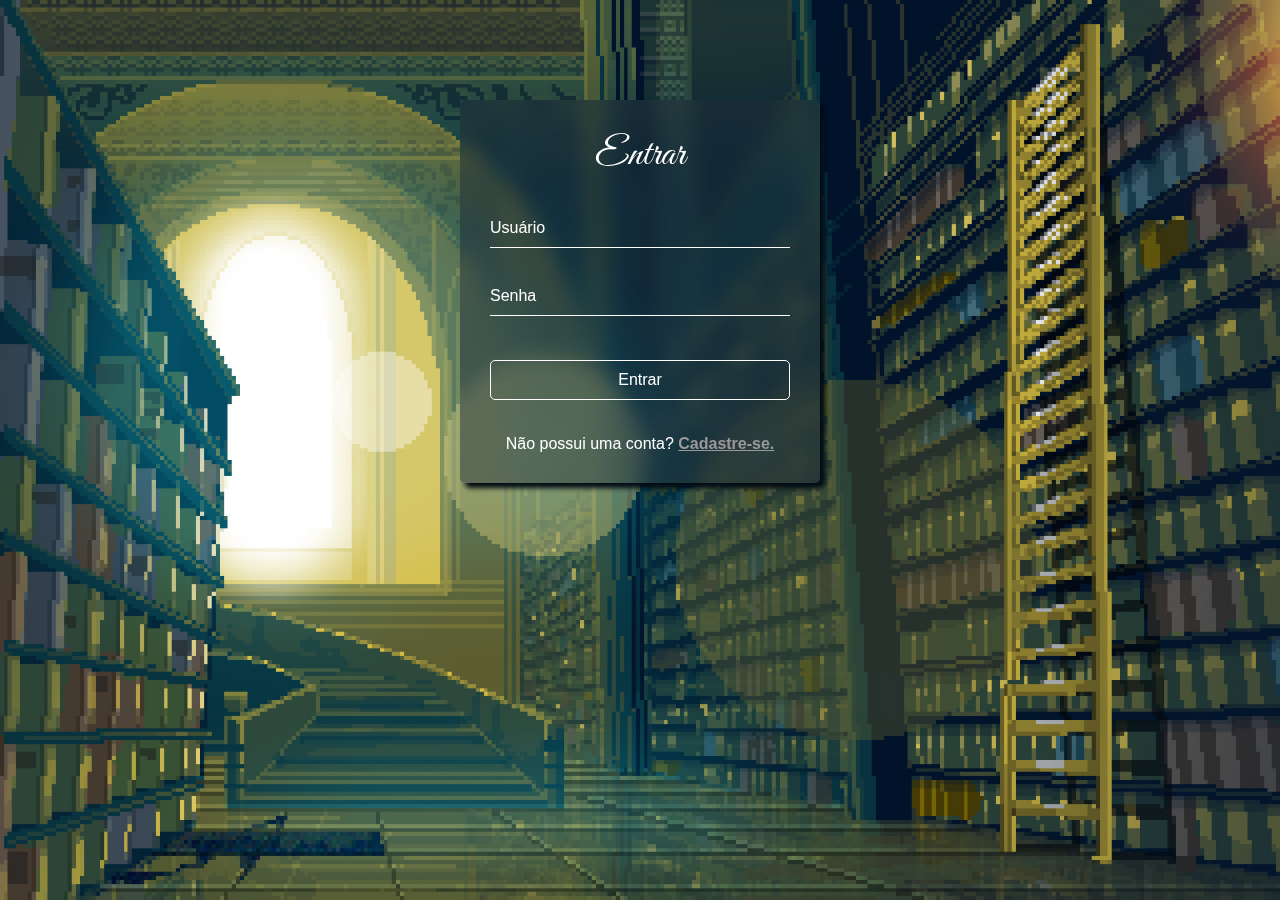
<file: index.html>
<!DOCTYPE html>
<html lang="pt-br">

<head>
    <meta charset="UTF-8">
    <meta http-equiv="X-UA-Compatible" content="IE=edge">
    <meta name="viewport" content="width=device-width, initial-scale=1.0">
    <link rel="stylesheet" href="https://stackpath.bootstrapcdn.com/font-awesome/4.7.0/css/font-awesome.min.css">

    <!-- CSS pessoal -->
    <link rel="stylesheet" href="style/login.css">
    <title>Login</title>
</head>

<body>

    <div class="container">
        <div class="card">
            <h1>Entrar</h1>

            <div id="msgError"></div>

            <div class="label-float">
                <input type="text" placeholder="" required id="usuario">
                <label id="userLabel" for="usuario">Usuário</label>
            </div>
            <div class="label-float">
                <input type="password" placeholder="" required id="senha">
                <label id="senhaLabel" for="senha">Senha</label>
            </div>
            <div>
                <button type="submit" onclick="entrar()">Entrar</button>
            </div>
            <p>Não possui uma conta? <a href="pages/cads.html">Cadastre-se.</a></p>
        </div>
    </div>

    <script src="scripts/login.js"></script>

</body>

</html>
</file>
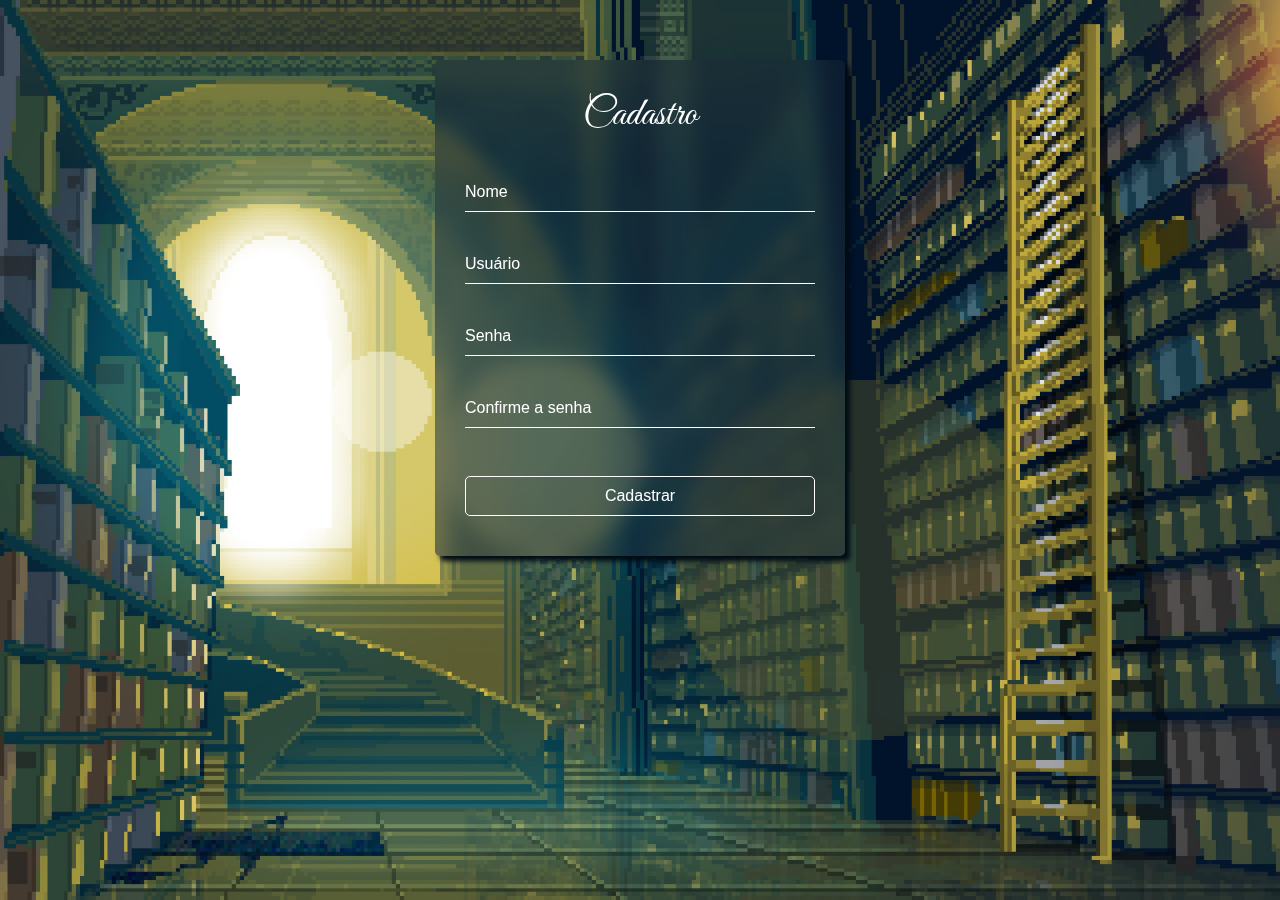
<file: pages/cads.html>
<!DOCTYPE html>
<html lang="pt-br">

<head>
    <meta charset="UTF-8">
    <meta http-equiv="X-UA-Compatible" content="IE=edge">
    <meta name="viewport" content="width=device-width, initial-scale=1.0">

    <!-- CSS Pessoal -->
    <link rel="stylesheet" href="../style/login.css">
    <link rel="stylesheet" href="../style/cads.css">
    <title>Cadastro</title>
</head>

<body>

    <div class="container">
        <div class="card">
            <h1>Cadastro</h1>

            <div id="msgError"></div>
            <div id="msgSuccess"></div>

            <div class="label-float">
                <input type="text" required id="nome">
                <label id="labelNome" for="nome">Nome</label>
            </div>
            <div class="label-float">
                <input type="text" required id="usuario">
                <label id="labelUsuario" for="usuario">Usuário</label>
            </div>
            <div class="label-float">
                <input type="password" required id="senha">
                <label id="labelSenha" for="senha">Senha</label>
            </div>
            <div class="label-float">
                <input type="password" required id="confirme">
                <label id="labelConfirma" for="confirme">Confirme a senha</label>
            </div>
            <div>
                <button class="botao" style="margin-bottom: 10px;" onclick="cadastrar()">Cadastrar</button>
            </div>
        </div>
    </div>

    <script src="../scripts/cadastro.js"></script>

</body>

</html>
</file>
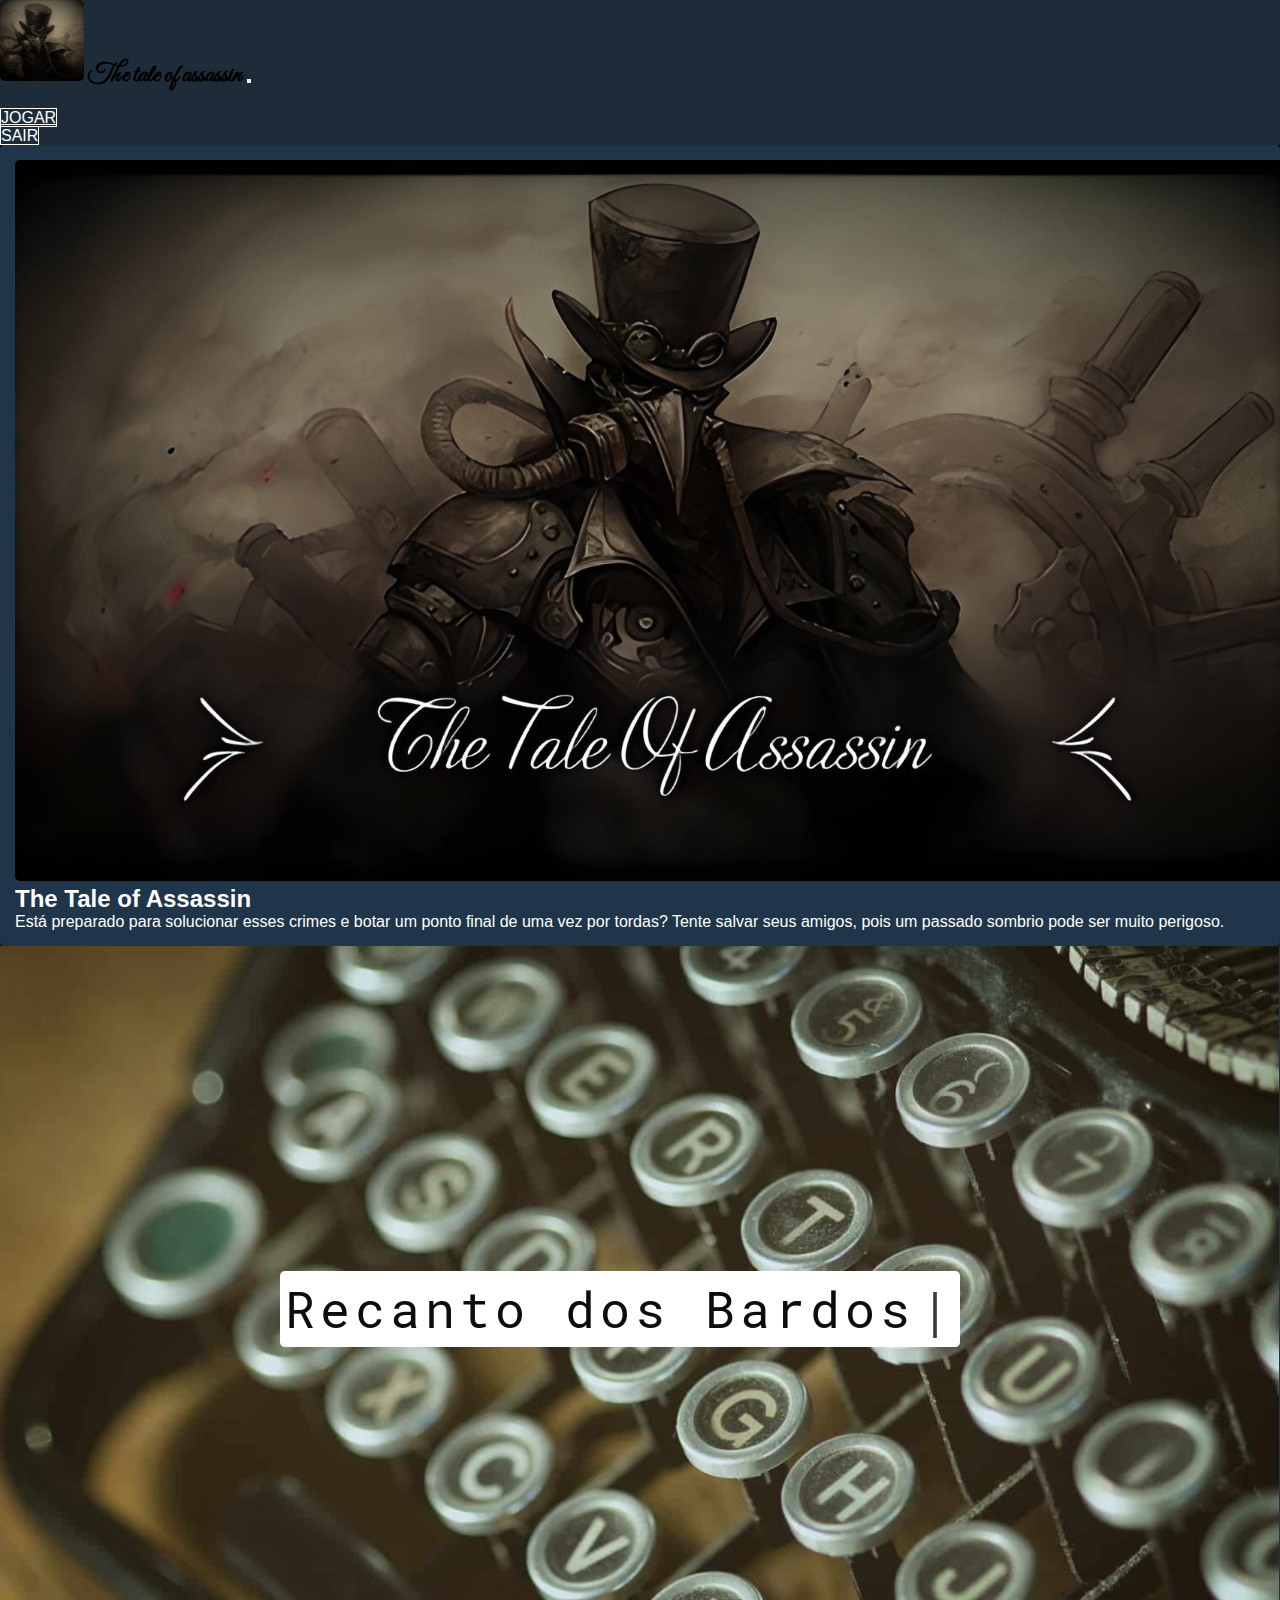
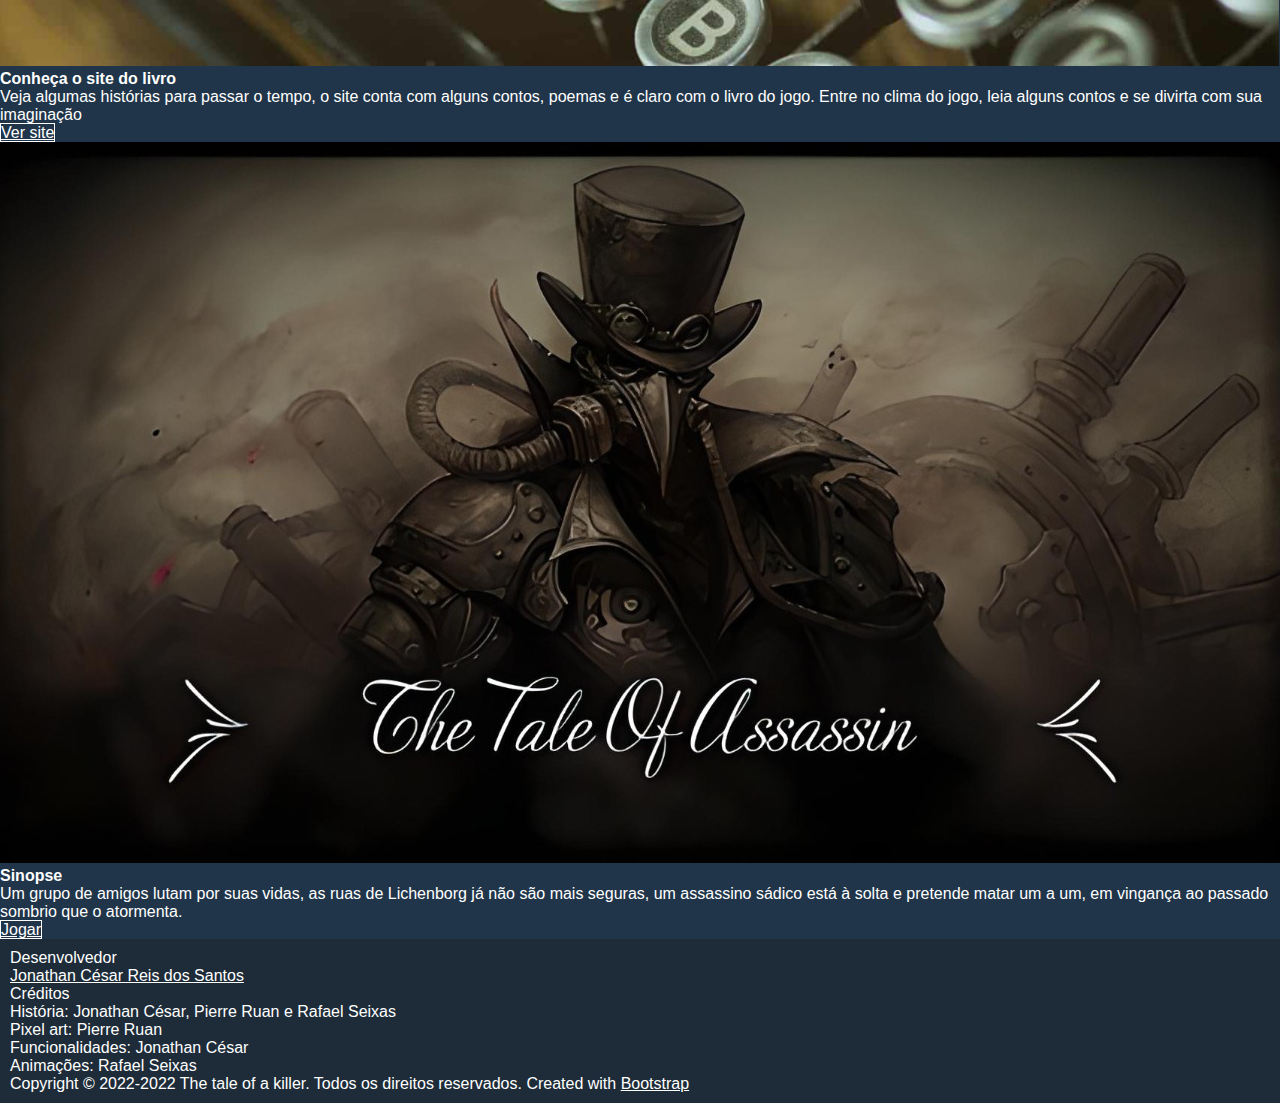
<file: pages/site.html>
<!DOCTYPE html>
<html lang="pt-br">

<head>
    <meta charset="UTF-8">
    <meta http-equiv="X-UA-Compatible" content="IE=edge">
    <meta name="viewport" content="width=device-width, initial-scale=1.0">

    <!-- CCS Bootstrap -->
    <link rel="stylesheet" href="https://cdn.jsdelivr.net/npm/bootstrap@4.6.1/dist/css/bootstrap.min.css"
        integrity="sha384-zCbKRCUGaJDkqS1kPbPd7TveP5iyJE0EjAuZQTgFLD2ylzuqKfdKlfG/eSrtxUkn" crossorigin="anonymous">

    <!-- CSS pessoal -->
    <link rel="stylesheet" href="../style/style.css">
    <title>Game - The tale of a Killer</title>
</head>

<body>

    <nav class="navbar navbar-expand-sm navbar-dark">
        <div class="container-md">
            <!--Logo-->
            <a class="navbar-brand">
                <img src="../images/logo.jpg" class="mr-2" id="img">
                <h4 class="cursive">The tale of assassin</h4>
            </a>

            <!--Botão-->
            <button class="navbar-toggler" data-toggle="collapse" data-target="#menu">
                <span class="navbar-toggler-icon"></span>
            </button>

            <!--Navegação-->
            <div class="navbar-collapse collapse" id="menu">
                <ul class="navbar-nav ml-auto">
                    <li class="nav-item m-2">
                        <h4 class="nav-link text-white cursive" id="logado"></h4>
                    </li>
                    <li class="nav-item m-2">
                        <a class="nav-link btn" onclick="sair()" href="#">JOGAR</a>
                    </li>
                    <li class="nav-item m-2">
                        <a class="nav-link btn" onclick="sair()">SAIR</a>
                    </li>
                </ul>
            </div>
        </div>
    </nav>

    <section class="container-md mb-3 mt-3">
        <div class="row">
            <div class="col-md-12">
                <div class="template mt-3 mb-3">
                    <div class="row">
                        <div class="col-md-7">
                            <img src="../images/capa.jpg" class="w-100" alt="capa do jogo: The tale of a killer">
                        </div>
                        <div class="col-md-5">
                            <h2 class="display-4 text-center">
                                The Tale of Assassin
                            </h2>
                            <p class="text-center mt-5">
                                Está preparado para solucionar esses crimes e botar um ponto final de uma vez por
                                tordas? Tente salvar seus amigos, pois um passado sombrio pode ser muito perigoso.
                            </p>
                        </div>
                    </div>
                </div>
                <div class="informacao mb-3">
                    <div class="row">
                        <div class="col-md-6">
                            <div class="card">
                                <img src="../images/capa-card.png" class="card-img-top"
                                    alt="imagem do site, recanto dos bardos">
                                <div class="card-body">
                                    <h4 class="card-title">Conheça o site do livro</h4>
                                    <p class="card-text">Veja algumas histórias para passar o tempo, o site conta com
                                        alguns
                                        contos, poemas e é claro com o livro do jogo. Entre no clima do jogo, leia
                                        alguns contos e se divirta com sua imaginação</p>
                                    <a href="https://jonathaannn.github.io/Recanto-dos-Bardos" target="blank"
                                        class="btn">Ver site
                                    </a>
                                </div>
                            </div>
                        </div>
                        <div class="col-md-6">
                            <div class="card">
                                <img src="../images/capa.jpg" class="card-img-top"
                                    alt="imagem do site, recanto dos bardos">
                                <div class="card-body">
                                    <h4 class="card-title">Sinopse</h4>
                                    <p class="card-text">Um grupo de amigos lutam por suas vidas, as ruas de Lichenborg
                                        já não são mais seguras, um assassino sádico está à solta e pretende matar um a
                                        um, em vingança ao passado sombrio que o atormenta.</p>
                                    <a href="https://jonathaannn.github.io/Recanto-dos-Bardos" target="blank"
                                        class="btn">Jogar
                                    </a>
                                </div>
                            </div>
                        </div>
                    </div>
                </div>
            </div>
        </div>
    </section>

    <footer>
        <div class="container-md">
            <div class="row">
                <div class="col-md-6">
                    <div class="titulo text-center mb-2">Desenvolvedor</div>
                    <div><a target="blank" href="https://github.com/jonathaannn">Jonathan César Reis dos Santos</a>
                    </div>
                </div>
                <div class="col-md-6">
                    <div class="titulo text-center mb-2">Créditos</div>
                    <div>História: Jonathan César, Pierre Ruan e Rafael Seixas</div>
                    <div>Pixel art: Pierre Ruan</div>
                    <div>Funcionalidades: Jonathan César</div>
                    <div>Animações: Rafael Seixas</div>
                </div>
            </div>
            <div class="mt-5">
                <p class="text-center">Copyright © 2022-2022 The tale of a killer. Todos os direitos reservados. Created
                    with <a target="blank" href="https://getbootstrap.com/">Bootstrap</a>
                </p>
            </div>
        </div>
    </footer>

    <script src="../scripts/privado.js"></script>

    <!-- JS Bootstrap -->
    <script src="https://cdn.jsdelivr.net/npm/jquery@3.5.1/dist/jquery.slim.min.js"
        integrity="sha384-DfXdz2htPH0lsSSs5nCTpuj/zy4C+OGpamoFVy38MVBnE+IbbVYUew+OrCXaRkfj"
        crossorigin="anonymous"></script>
    <script src="https://cdn.jsdelivr.net/npm/bootstrap@4.6.1/dist/js/bootstrap.bundle.min.js"
        integrity="sha384-fQybjgWLrvvRgtW6bFlB7jaZrFsaBXjsOMm/tB9LTS58ONXgqbR9W8oWht/amnpF"
        crossorigin="anonymous"></script>
</body>

</html>
</file>
<file: style/login.css>
@import url("https://fonts.googleapis.com/css2?family=Great+Vibes&display=swap");
* {
  margin: 0;
  padding: 0;
  box-sizing: border-box;
}
body {
  font-family: "Trebuchet MS", "Lucida Sans Unicode", "Lucida Grande",
    "Lucida Sans", Arial, sans-serif;
  background-image: url(../images/wall-login.jpg);
  background-repeat: no-repeat;
  background-size: cover;
  background-attachment: fixed;
}
.container {
  display: flex;
  justify-content: center;
  margin-top: 100px;
  width: 100%;
}
.card {
  background-color: #1e2c3970;
  backdrop-filter: blur(10px);
  box-shadow: 5px 5px 5px #020b14;
  padding: 30px;
  border-radius: 5px;
}
h1 {
  font-family: "Great Vibes", cursive;
  font-size: 2.5em;
  font-weight: 500;
  text-align: center;
  margin-bottom: 20px;
  color: #fff;
}
.label-float input {
  width: 100%;
  border: none;
  border-bottom: 1px solid #fff;
  background: none;
  padding: 5px;
  outline: none;
  min-width: 300px;
  font-size: 16px;
  transition: all 0.3s ease-out;
}
.label-float {
  position: relative;
  padding-top: 15px;
  margin-top: 8%;
  margin-bottom: 8%;
}
.label-float input:focus {
  border-bottom: 1px solid #999;
}
.label-float label {
  color: #fff;
  position: absolute;
  top: 0;
  left: 0;
  margin-top: 15px;
  transition: all 0.3s ease-out;
  pointer-events: none;
}
.label-float input:focus + label,
.label-float input:valid + label {
  font-size: 14px;
  margin-top: 0;
  color: #999;
}
button {
  background: none;
  color: #fff;
  border: 1px solid #fff;
  padding: 10px;
  font-size: 16px;
  border-radius: 5px;
  outline: none;
  cursor: pointer;
  width: 100%;
  margin-top: 20px;
  margin-bottom: 35px;
  transition: all 0.3s;
}
button:hover {
  background-color: #020b14;
  transition: all 0.3s;
}
p,
a {
  color: #fff;
  text-align: center;
  font-size: 16px;
}
a {
  color: #999;
  font-weight: 700;
  transition: all 0.3s;
}
a:hover {
  transition: all 0.3s;
  color: #020b14;
}
#msgError {
  color: #dd0000;
  background-color: #ffbbbb;
  padding: 15px;
  border-radius: 5px;
  display: none;
  text-align: center;
}
</file>
<file: style/cads.css>
#msgError {
  color: #dd0000;
  background-color: #ffbbbb;
  padding: 15px;
  border-radius: 5px;
  display: none;
  text-align: center;
}
#msgSuccess {
  color: #00dd00;
  background-color: #bbffbb;
  padding: 15px;
  border-radius: 5px;
  display: none;
  text-align: center;
}
.label-float input {
  min-width: 350px;
}
.container {
  margin-top: 60px;
}
</file>
<file: style/style.css>
@import url("https://fonts.googleapis.com/css2?family=Great+Vibes&display=swap");
* {
  margin: 0;
  padding: 0;
  box-sizing: border-box;
}
body {
  height: 100%;
  font-family: "Trebuchet MS", "Lucida Sans Unicode", "Lucida Grande",
    "Lucida Sans", Arial, sans-serif;
  font-weight: 500;
  font-size: 16px;
  background-color: #020b14;
}
nav {
  background-color: #1e2c39;
  box-shadow: 0 0 10px #0a1016;
}
nav #img {
  display: inline-block;
  width: 84px;
  border-radius: 5px;
}
.btn,
.btn:hover {
  color: #fff;
  border: 1px solid #fff;
}
.btn:hover {
  background-color: #020b14;
}
.cursive {
  display: inline-block;
  font-family: "Great Vibes", cursive;
  font-size: 1.6em;
}
#logado {
  font-size: 1.8em;
}
section {
  background-color: #0d1c2b;
  border-radius: 5px;
}
.template {
  background-color: #203549;
  border-radius: 5px;
  padding: 15px;
  color: #fff;
}
.template img {
  border-radius: 5px;
}
.card {
  background-color: #203549;
  color: #fff;
}
footer {
  background-color: #1e2c39;
  color: #fff;
  padding: 10px;
}
footer a {
  color: #fff;
  text-decoration: underline;
}
footer a:hover {
  color: #ccc;
}
</file>
